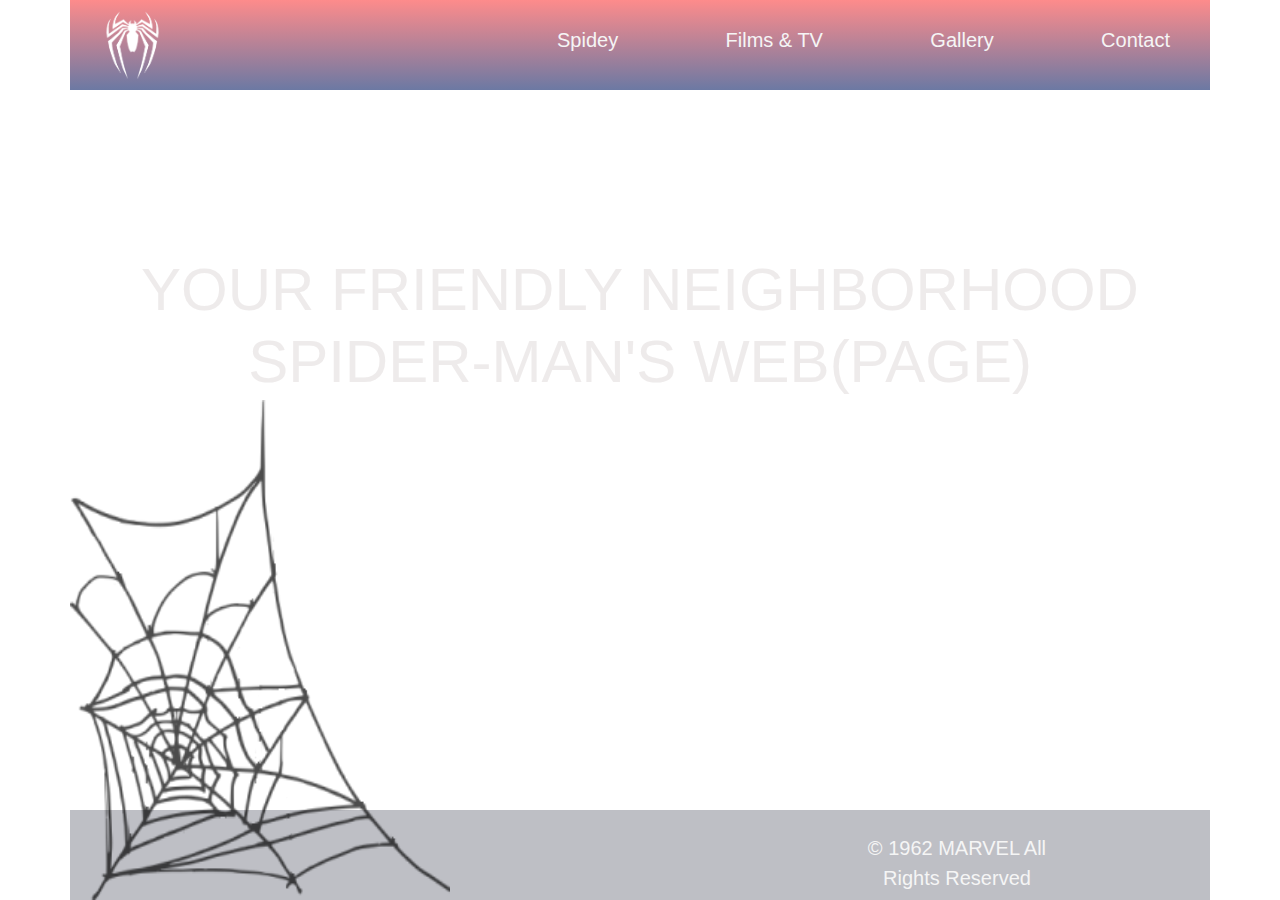
<file: index.html>
<!DOCTYPE html>
<html lang="en">
<head>
    <meta charset="UTF-8">
    <meta http-equiv="X-UA-Compatible" content="IE=edge">
    <meta name="viewport" content="width=device-width, initial-scale=1.0">
    <link rel="stylesheet" href="./css/bootstrap.css">
    <link rel="stylesheet" href="./css/styles.css">
    <link href="http://fonts.cdnfonts.com/css/the-amazing-spider-man" rel="stylesheet">
    <link rel="shortcut icon" href="./images/logo.png">
    <title>Spider-Man's Web(page)</title>
</head>
<body>
    <header class="container">
        <nav class="row">
            <a href="index.html" class="col-4  col-md-4 col-lg-5">
                <img src="./images/logowhite.png" alt="logo image" class="logo">
            </a>
            <ul class="menu-container col-8 col-md-8 col-lg-7">
                <li><a href="./pages/spidey.html">Spidey</a></li>
                <li><a href="./pages/films.html">Films & TV</a></li>
                <li><a href="./pages/gallery.html">Gallery</a></li>
                <li><a href="./pages/contact.html">Contact</a></li>
            </ul>
        </nav>
    </header>
    <main class="container">
        <div class="row">
            <h1 class="col col-md-12 col-lg-12">your friendly neighborhood spider-man's web(page)</h1>
        </div>
    </main>
    <footer class="container">
        <div class="row">
            <figure class="figure">
                <img src="./images/web-corner.png" alt="" class="web-corner col-6 col-md-4 col-lg-4 figure-img img-fluid">
            </figure>
            <p class="col-6 col-md-8 col-lg-8">© 1962 MARVEL All Rights Reserved</p>
        </div>
    </footer>
</body>
</html>
</file>
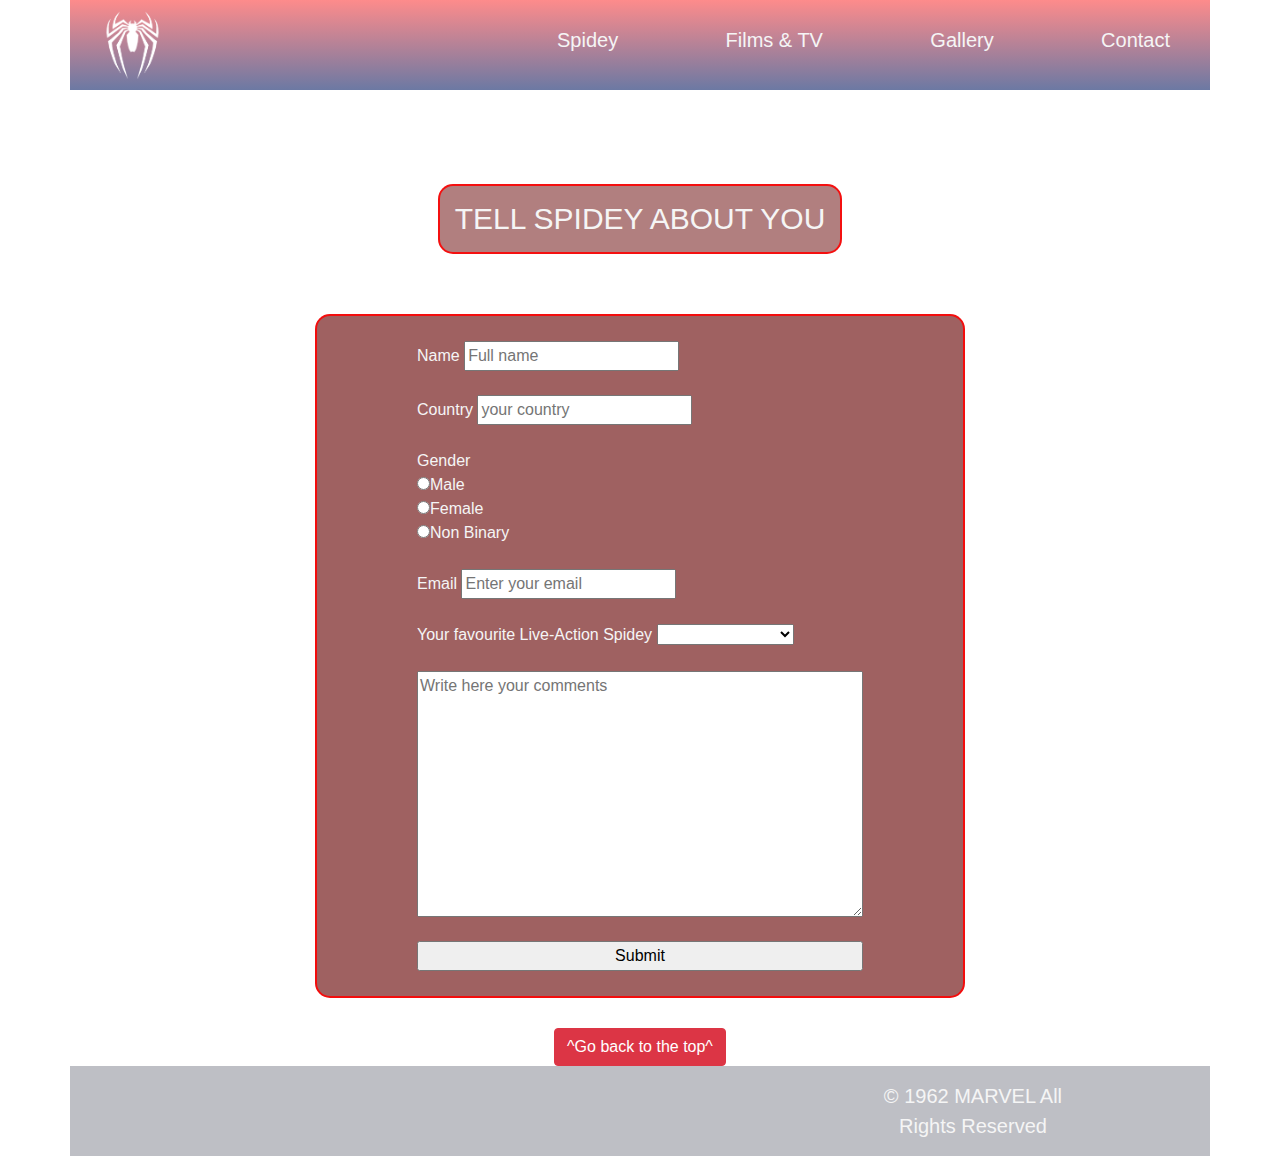
<file: pages/contact.html>
<!DOCTYPE html>
<html lang="en">
<head>
    <meta charset="UTF-8">
    <meta http-equiv="X-UA-Compatible" content="IE=edge">
    <meta name="viewport" content="width=device-width, initial-scale=1.0">
    <link rel="stylesheet" href="../css/bootstrap.css">
    <link rel="stylesheet" href="../css/styles.css">
    <link href="http://fonts.cdnfonts.com/css/the-amazing-spider-man" rel="stylesheet">
    <link rel="shortcut icon" href="../images/logo.png">
    <title>Contact</title>
</head>
<body>
    <header class="container">
        <nav class="row">
            <a href="../index.html" class="col-4  col-md-4 col-lg-5">
                <img src="../images/logowhite.png" alt="logo image" class="logo">
            </a>
            <ul class="menu-container col-8 col-md-8 col-lg-7">
                <li><a href="../pages/spidey.html">Spidey</a></li>
                <li><a href="../pages/films.html">Films & TV</a></li>
                <li><a href="../pages/gallery.html">Gallery</a></li>
                <li><a href="../pages/contact.html">Contact</a></li>
            </ul>
        </nav>
    </header>
    <main class="main-contact">
        <h2 class="titleHtml">Tell Spidey about you</h2>
        <form action="">
                <label for="">Name
                    <input type="text" placeholder="Full name">
                </label>
                <br>
                <label for="">Country
                    <input type="text" placeholder="your country">
                </label>
                <br>
                <label for="gender">Gender
                    <br>
                    <input type="radio" name="gender">Male
                    <br>
                    <input type="radio" name="gender">Female
                    <br>
                    <input type="radio" name="gender">Non Binary
                </label>
                <br>
                <label for="">Email
                    <input type="email" placeholder="Enter your email">
                </label>
                <br>
                <label for="">Your favourite Live-Action Spidey
                    <select name="yourSpidey" id="">
                        <option value="none"></option>
                        <option value="tobey">Tobey Maguire</option>
                        <option value="andrew">Andrew Garfield</option>
                        <option value="tom">Tom Holland</option>
                    </select>
                </label>
                <br>
                <textarea name="comments" cols="40" rows="10" placeholder="Write here your comments"></textarea>
                <br>
                <input type="submit" value="Submit">
        </form>
        <section>
            <button type="button" class="btn btn-danger"><a href="#top" class="goTop"></a>^Go back to the top^</a></button>
        </section>
    </main>
    <footer class="container">
        <div class="row">
           
            <p class="col-6 col-md-8 col-lg-8">© 1962 MARVEL All Rights Reserved</p>
        </div>
    </footer>
</body>
</html>
</file>
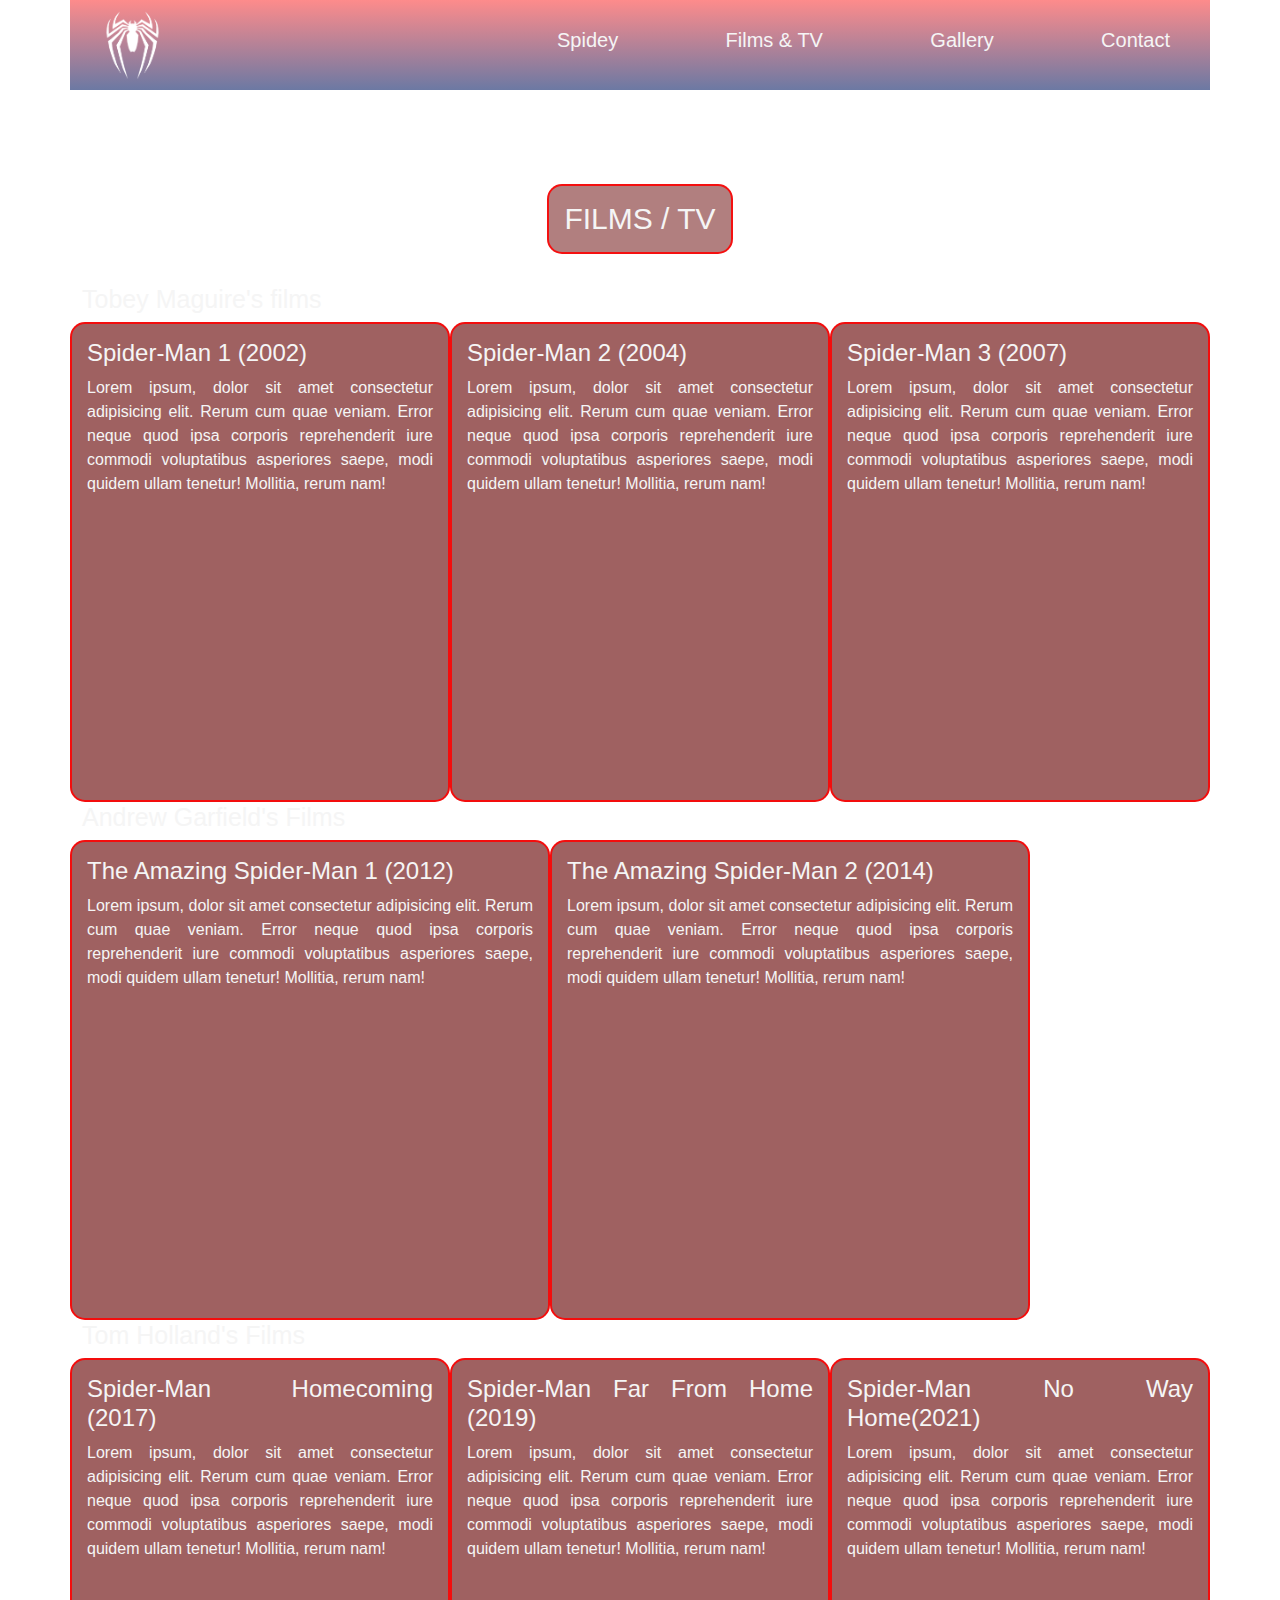
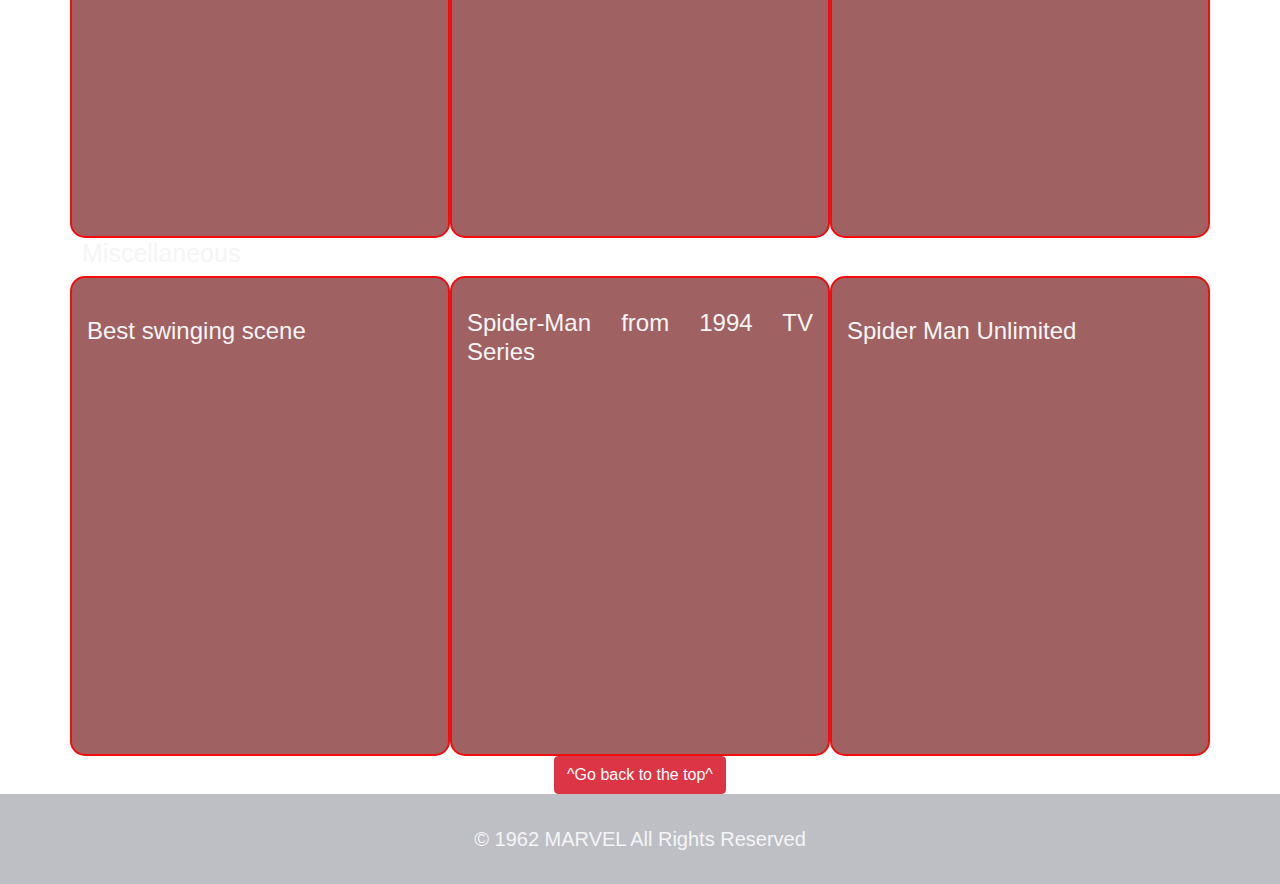
<file: pages/films.html>
<!DOCTYPE html>
<html lang="en">
<head>
    <meta charset="UTF-8">
    <meta http-equiv="X-UA-Compatible" content="IE=edge">
    <meta name="viewport" content="width=device-width, initial-scale=1.0">
    <link rel="stylesheet" href="../css/bootstrap.css">
    <link rel="stylesheet" href="../css/styles.css">
    <link href="http://fonts.cdnfonts.com/css/the-amazing-spider-man" rel="stylesheet">
    <link rel="shortcut icon" href="../images/logo.png">
    <title>Films & TV</title>
</head>
<body>
    <header class="container">
        <nav class="row">
            <a href="../index.html" class="col-4  col-md-4 col-lg-5">
                <img src="../images/logowhite.png" alt="logo image" class="logo">
            </a>
            <ul class="menu-container col-8 col-md-8 col-lg-7">
                <li><a href="../pages/spidey.html">Spidey</a></li>
                <li><a href="../pages/films.html">Films & TV</a></li>
                <li><a href="../pages/gallery.html">Gallery</a></li>
                <li><a href="../pages/contact.html">Contact</a></li>
            </ul>
        </nav>
    </header>
    <main class="main-films">
        <h2 class="titleHtml">Films / TV</h2>
        <section class="grid-films container">
            <h3>Tobey Maguire's films</h3>
            <div class="maguire-grid row">
                <article class="col col-md-12 col-lg-6 col-xl-4">
                    <h4>Spider-Man 1 (2002)</h4>
                    <p>Lorem ipsum, dolor sit amet consectetur adipisicing elit. Rerum cum quae veniam. Error neque quod ipsa corporis reprehenderit iure commodi voluptatibus asperiores saepe, modi quidem ullam tenetur! Mollitia, rerum nam!</p>
                    <iframe src="https://www.youtube.com/embed/_yhFofFZGcc" title="YouTube video player" frameborder="0" allow="accelerometer; autoplay; clipboard-write; encrypted-media; gyroscope; picture-in-picture" allowfullscreen></iframe>
                </article>
                <article class="col col-md-12 col-lg-6 col-xl-4">
                    <h4>Spider-Man 2 (2004)</h4>
                    <p>Lorem ipsum, dolor sit amet consectetur adipisicing elit. Rerum cum quae veniam. Error neque quod ipsa corporis reprehenderit iure commodi voluptatibus asperiores saepe, modi quidem ullam tenetur! Mollitia, rerum nam!</p>
                    <iframe src="https://www.youtube.com/embed/1s9Yln0YwCw" title="YouTube video player" frameborder="0" allow="accelerometer; autoplay; clipboard-write; encrypted-media; gyroscope; picture-in-picture" allowfullscreen></iframe>
                </article>
                <article class="col col-md-12 col-lg-6 col-xl-4">
                    <h4>Spider-Man 3 (2007)</h4>
                    <p>Lorem ipsum, dolor sit amet consectetur adipisicing elit. Rerum cum quae veniam. Error neque quod ipsa corporis reprehenderit iure commodi voluptatibus asperiores saepe, modi quidem ullam tenetur! Mollitia, rerum nam!</p>
                    <iframe src="https://www.youtube.com/embed/wPosLpgMtTY" title="YouTube video player" frameborder="0" allow="accelerometer; autoplay; clipboard-write; encrypted-media; gyroscope; picture-in-picture" allowfullscreen></iframe>
                </article>
            </div>
            <h3>Andrew Garfield's Films</h3>
            <div class="garfield-grid row">
                <article class="col col-md-12 col-lg-6 col-xl-6">
                    <h4>The Amazing Spider-Man 1 (2012)</h4>
                    <p>Lorem ipsum, dolor sit amet consectetur adipisicing elit. Rerum cum quae veniam. Error neque quod ipsa corporis reprehenderit iure commodi voluptatibus asperiores saepe, modi quidem ullam tenetur! Mollitia, rerum nam!</p>
                    <iframe src="https://www.youtube.com/embed/upwf8RsyNqQ" title="YouTube video player" frameborder="0" allow="accelerometer; autoplay; clipboard-write; encrypted-media; gyroscope; picture-in-picture" allowfullscreen></iframe>
                </article class="col col-md-12 col-lg-6 col-xl-6">
                <article>
                    <h4>The Amazing Spider-Man 2 (2014)</h4>
                    <p>Lorem ipsum, dolor sit amet consectetur adipisicing elit. Rerum cum quae veniam. Error neque quod ipsa corporis reprehenderit iure commodi voluptatibus asperiores saepe, modi quidem ullam tenetur! Mollitia, rerum nam!</p>
                    <iframe src="https://www.youtube.com/embed/nbp3Ra3Yp74" title="YouTube video player" frameborder="0" allow="accelerometer; autoplay; clipboard-write; encrypted-media; gyroscope; picture-in-picture" allowfullscreen></iframe>
                </article>
            </div>
            <h3>Tom Holland's Films</h3>
            <div class="holland-grid row">
                <article class="col col-md-12 col-lg-6 col-xl-4">
                    <h4>Spider-Man Homecoming (2017)</h4>
                    <p>Lorem ipsum, dolor sit amet consectetur adipisicing elit. Rerum cum quae veniam. Error neque quod ipsa corporis reprehenderit iure commodi voluptatibus asperiores saepe, modi quidem ullam tenetur! Mollitia, rerum nam!</p>
                    <iframe src="https://www.youtube.com/embed/lCkVr1n1eCA" title="YouTube video player" frameborder="0" allow="accelerometer; autoplay; clipboard-write; encrypted-media; gyroscope; picture-in-picture" allowfullscreen></iframe>
                </article>
                <article class="col col-md-12 col-lg-6 col-xl-4">
                    <h4>Spider-Man Far From Home (2019)</h4>
                    <p>Lorem ipsum, dolor sit amet consectetur adipisicing elit. Rerum cum quae veniam. Error neque quod ipsa corporis reprehenderit iure commodi voluptatibus asperiores saepe, modi quidem ullam tenetur! Mollitia, rerum nam!</p>
                    <iframe src="https://www.youtube.com/embed/Nt9L1jCKGnE" title="YouTube video player" frameborder="0" allow="accelerometer; autoplay; clipboard-write; encrypted-media; gyroscope; picture-in-picture" allowfullscreen></iframe>
                </article>
                <article class="col col-md-12 col-lg-6 col-xl-4">
                    <h4>Spider-Man No Way Home(2021)</h4>
                    <p>Lorem ipsum, dolor sit amet consectetur adipisicing elit. Rerum cum quae veniam. Error neque quod ipsa corporis reprehenderit iure commodi voluptatibus asperiores saepe, modi quidem ullam tenetur! Mollitia, rerum nam!</p>
                    <iframe src="https://www.youtube.com/embed/r6t0czGbuGI" title="YouTube video player" frameborder="0" allow="accelerometer; autoplay; clipboard-write; encrypted-media; gyroscope; picture-in-picture" allowfullscreen></iframe>
                </article>
            </div>
            <h3>Miscellaneous</h3>
            <div class="miscellaneous-grid row">
                <article class="col col-md-12 col-lg-6 col-xl-4">
                    <h4>Best swinging scene</h4>
                    <iframe src="https://www.youtube.com/embed/gNPy_CO4zqA" title="YouTube video player" frameborder="0" allow="accelerometer; autoplay; clipboard-write; encrypted-media; gyroscope; picture-in-picture" allowfullscreen></iframe>
                </article>
                <article class="col col-md-12 col-lg-6 col-xl-4">
                    <h4>Spider-Man from 1994 TV Series</h4>
                    <iframe src="https://www.youtube.com/embed/lSGaDS6LakQ" title="YouTube video player" frameborder="0" allow="accelerometer; autoplay; clipboard-write; encrypted-media; gyroscope; picture-in-picture" allowfullscreen></iframe>
                </article>
                <article class="col col-md-12 col-lg-6 col-xl-4">
                    <h4>Spider Man Unlimited</h4>
                    <iframe src="https://www.youtube.com/embed/MzLflJhtGFs" title="YouTube video player" frameborder="0" allow="accelerometer; autoplay; clipboard-write; encrypted-media; gyroscope; picture-in-picture" allowfullscreen></iframe>
                </article>
            </div>
        </section>
        <section>
            <button type="button" class="btn btn-danger"><a href="#top" class="goTop"></a>^Go back to the top^</a></button>
        </section>
    </main>
    <footer>
        <p>© 1962 MARVEL All Rights Reserved</p>
    </footer>
</body>
</html>
</file>
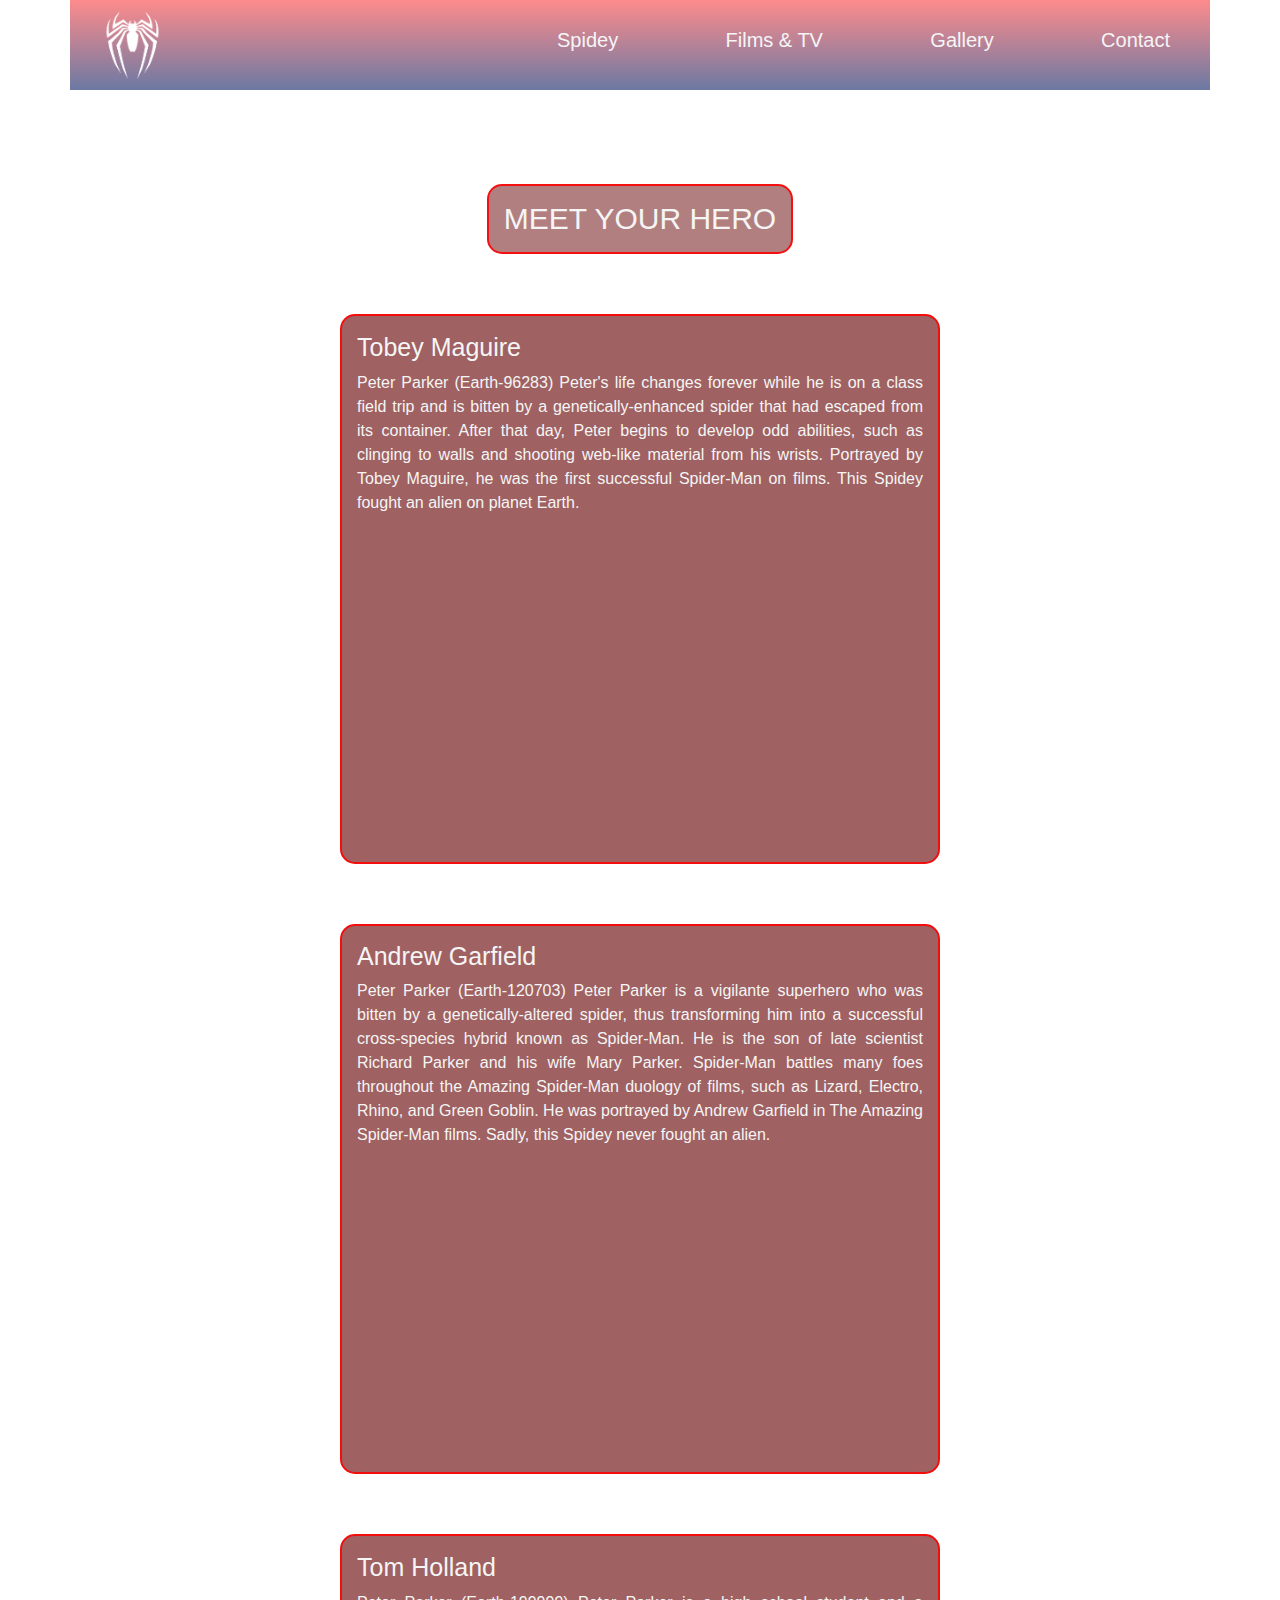
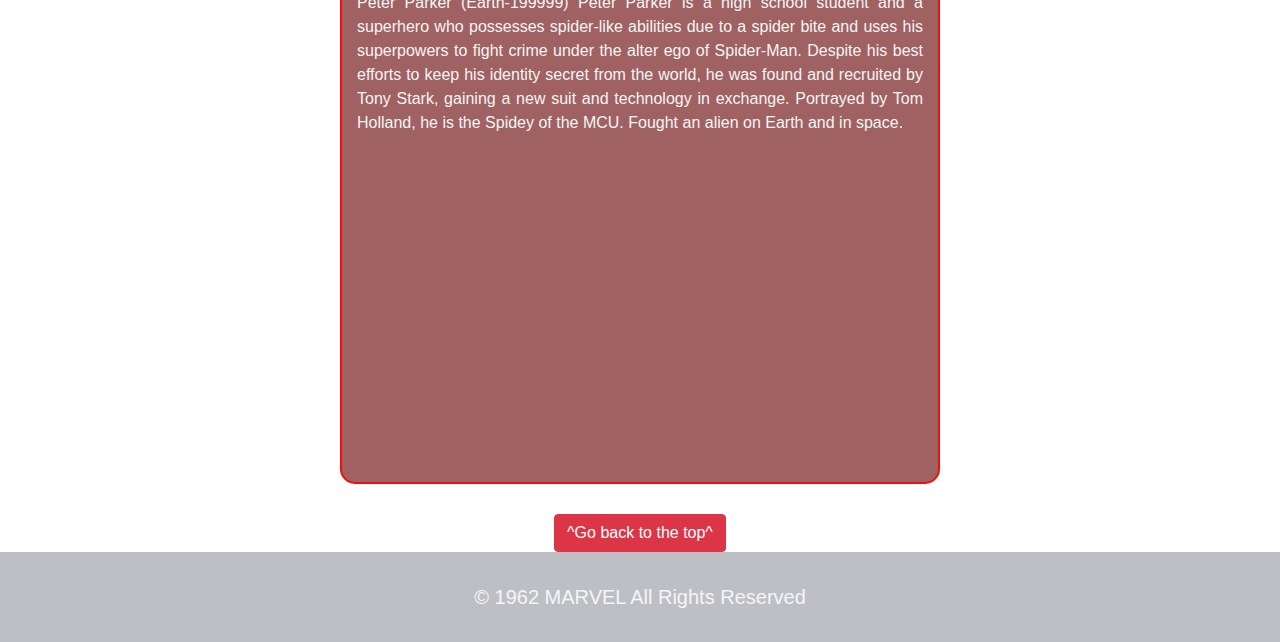
<file: pages/spidey.html>
<!DOCTYPE html>
<html lang="en">
<head>
    <meta charset="UTF-8">
    <meta http-equiv="X-UA-Compatible" content="IE=edge">
    <meta name="viewport" content="width=device-width, initial-scale=1.0">
    <link rel="stylesheet" href="../css/bootstrap.css">
    <link rel="stylesheet" href="../css/styles.css">
    <link href="http://fonts.cdnfonts.com/css/the-amazing-spider-man" rel="stylesheet">
    <link rel="shortcut icon" href="../images/logo.png">
    <title>Spidey</title>
</head>
<body>
    <header class="container">
        <nav class="row">
            <a href="../index.html" class="col-4  col-md-4 col-lg-5">
                <img src="../images/logowhite.png" alt="logo image" class="logo">
            </a>
            <ul class="menu-container col-8 col-md-8 col-lg-7">
                <li><a href="../pages/spidey.html">Spidey</a></li>
                <li><a href="../pages/films.html">Films & TV</a></li>
                <li><a href="../pages/gallery.html">Gallery</a></li>
                <li><a href="../pages/contact.html">Contact</a></li>
            </ul>
        </nav>
    </header>
    <main class="main-spidey container">
        <h2 class="titleHtml">Meet your hero</h2>
        <section class="row">
            <article class="spidey_article1 col-12 col-md-12 col-lg-12">
                <h3>Tobey Maguire</h3>
                <p>Peter Parker (Earth-96283)
                    Peter's life changes forever while he is on a class field trip and is bitten by a genetically-enhanced spider that had escaped from its container. After that day, Peter begins to develop odd abilities, such as clinging to walls and shooting web-like material from his wrists. Portrayed by Tobey Maguire, he was the first successful Spider-Man on films.
                    This Spidey fought an alien on planet Earth.</p>
                <iframe src="https://www.youtube.com/embed/zkeiEBaOOXA" title="YouTube video player" frameborder="0" allow="accelerometer; autoplay; clipboard-write; encrypted-media; gyroscope; picture-in-picture" allowfullscreen></iframe>
            </article>
        </section>
        <section>
            <article class="spidey_article2 col-12 col-md-12 col-lg-12">
                <h3>Andrew Garfield</h3>
                <p>Peter Parker (Earth-120703)
                    Peter Parker is a vigilante superhero who was bitten by a genetically-altered spider, thus transforming him into a successful cross-species hybrid known as Spider-Man. He is the son of late scientist Richard Parker and his wife Mary Parker. Spider-Man battles many foes throughout the Amazing Spider-Man duology of films, such as Lizard, Electro, Rhino, and Green Goblin.
                    He was portrayed by Andrew Garfield in The Amazing Spider-Man films.
                    Sadly, this Spidey never fought an alien.</p>
                <iframe src="https://www.youtube.com/embed/bw3xEpQqJ9g" title="YouTube video player" frameborder="0" allow="accelerometer; autoplay; clipboard-write; encrypted-media; gyroscope; picture-in-picture" allowfullscreen></iframe>
            </article>
        </section>
        <section>
            <article class="spidey_article3 col-12 col-md-12 col-lg-12">
                <h3>Tom Holland</h3>
                <p>Peter Parker (Earth-199999)
                    Peter Parker is a high school student and a superhero who possesses spider-like abilities due to a spider bite and uses his superpowers to fight crime under the alter ego of Spider-Man. Despite his best efforts to keep his identity secret from the world, he was found and recruited by Tony Stark, gaining a new suit and technology in exchange.
                    Portrayed by Tom Holland, he is the Spidey of the MCU.
                    Fought an alien on Earth and in space.</p>
                <iframe src="https://www.youtube.com/embed/5NycHfesqXg" title="YouTube video player" frameborder="0" allow="accelerometer; autoplay; clipboard-write; encrypted-media; gyroscope; picture-in-picture" allowfullscreen></iframe>
            </article>
        </section>
        <section>
            <button type="button" class="btn btn-danger"><a href="#top" class="goTop"></a>^Go back to the top^</a></button>
        </section>
    </main>
    <footer>
        <p>© 1962 MARVEL All Rights Reserved</p>
    </footer>
</body>
</html>
</file>
<file: css/styles.css>
body {
    max-width: 1280px;
    height: 100vh;
    margin: auto;
    background-image: url('https://fc05.deviantart.net/fs71/i/2013/073/5/a/wallpaper___spider_man_movie_trilogy_pt1_back_logo_by_kalangozilla-d5y2anf.jpg');
    background-attachment: fixed;
    background-position: center;
    background-size: cover;
    font-size: 16px;
    font-family: Arial, Helvetica, sans-serif;
    color: whitesmoke;
    text-align: justify;
}

header {
    height: 10vh;
    background-image: linear-gradient(rgba(252, 9, 9, 0.472), rgba(29, 49, 114, 0.651));
}

.logo {
    height: 80px;
    padding-left: 20px;
    padding-top: 10px;
}

.menu-container {
    margin: 0;
    padding-right: 40px;
    display: flex;
    justify-content: space-between;
    align-items: center;
}
header nav ul {
    padding: 0;
}

header nav ul li {
    list-style-type: none;
    font-size: 20px;
    text-align: center;
}

header nav ul li:hover {
    border: rgba(255, 0, 0, 0.87) solid 2px;
    border-radius: 15px;
    background-color: rgba(100, 0, 0, 0.5);
    padding: 3px;
}

a{
    color: whitesmoke;
    text-transform: none;
    text-decoration-line: none;
}

main {
    height: 80vh;
    padding-top: 5%;
}

h1 {
    padding-top: 100px;
    font-family: 'THE AMAZING SPIDER-MAN', sans-serif;
    text-transform: uppercase;
    font-size: 60px;
    color: rgba(235, 232, 232, 0.876);
    text-align: center;
}

h2 {
    margin: 30px auto;
    padding: 15px;
    font-size: 30px;
    font-family: 'THE AMAZING SPIDER-MAN', sans-serif;
    text-transform: uppercase;
    border: rgba(255, 0, 0, 0.87) solid 2px;
    border-radius: 15px;
    background-color: rgba(100, 0, 0, 0.5);
}

h3 {
    font-size: 25px;
}

footer {
    height: 10vh;
    position: relative;
    display: flex;
    justify-content: flex-end;
    align-items: center;
    background-color: rgb(4 6 32 / 26%);
}

.web-corner {
    height: 500px;
    margin: 0%;
    opacity: 0.7;
    position: absolute;
    left: 0px;
    bottom: 0px;
}

footer p {
    width: 100%;
    margin: 0%;
    font-size: 20px;
    color: whitesmoke;
    text-align: center;
}

/* Spidey html */
.main-spidey {
    height: auto;
    display: flex;
    flex-direction: column;
    align-items: center;
}

.spidey_article1, .spidey_article2, .spidey_article3 {
    width: 600px;
    height: 550px;    
    margin: 30px auto;
    padding: 15px;
    box-sizing: border-box;
    display: flex;
    flex-direction: column;
    justify-content: space-around;
    border: rgba(255, 0, 0, 0.87) solid 2px;
    border-radius: 15px;
    background-color: rgb(100 0 0 / 62%);
}

iframe {
    border-radius: 15px;
    height: 315px;
}

.goTop {
    font-weight: bold;
}

/* Spidey html */
.main-spidey {
    height: auto;
    display: flex;
    flex-direction: column;
    align-items: center;
}

.spidey_article1, .spidey_article2, .spidey_article3 {
    width: 600px;
    height: 550px;    
    margin: 30px auto;
    padding: 15px;
    box-sizing: border-box;
    display: flex;
    flex-direction: column;
    justify-content: space-around;
    border: rgba(255, 0, 0, 0.87) solid 2px;
    border-radius: 15px;
    background-color: rgb(100 0 0 / 62%);
}

iframe {
    border-radius: 15px;
    height: 315px;
}

.goTop {
    font-weight: bold;
}

/* films html */
.main-films {
    height: auto;
    display: flex;
    flex-direction: column;
    align-items: center;
}

.main-films article {
    max-width: 480px;
    height: 480px;    
    /* margin: 1px; */
    padding: 15px;
    box-sizing: border-box;
    display: flex;
    flex-direction: column;
    justify-content: space-around;
    border: rgba(255, 0, 0, 0.87) solid 2px;
    border-radius: 15px;
    background-color: rgb(100 0 0 / 62%);
}

/* .maguire-grid {
    display: grid;
    grid-template-columns: repeat(3, 1fr);
}
 */
/* .garfield-grid {
    display: grid;
    grid-template-columns: 45% 45%;
    grid-column-gap: 10%;
} */

/* .holland-grid {
    display: grid;
    grid-template-columns: repeat(3, 1fr);
}

.miscellaneous-grid {
    display: grid;
    grid-template-columns: repeat(3, 1fr);
} */

/* gallery html */

.main-gallery {
    height: auto;
    display: flex;
    flex-direction: column;
    align-items: center;
}

/* .grid-gallery {
    height: auto;    
    margin: 30px auto;
    padding: 15px;
    box-sizing: border-box;
    display: grid;
    grid-template-columns: repeat(3, 2fr);
    border: rgba(255, 0, 0, 0.87) solid 2px;
    border-radius: 15px;
    background-color: rgb(100 0 0 / 62%);
} */
.grid-gallery img {
    max-width: 350px;
}

/* contact html */

.main-contact {
    height: auto;
    display: flex;
    flex-direction: column;
    align-items: center;
}

.main-contact form {
    width: 650px;
  /*   height: auto;    */ 
    margin: 30px auto;
    padding: 25px 100px;
    box-sizing: border-box;
    display: flex;
    flex-direction: column;
    justify-content: space-around;
    border: rgba(255, 0, 0, 0.87) solid 2px;
    border-radius: 15px;
    background-color: rgb(100 0 0 / 62%);
}


/* media queries */

/*smartphone 480px horizontal-  tablet vertical entre 480 a 768px */

/* smartphone */
@media only screen and (max-width: 480px) {
    body {
        max-width: 480px;
        height: 100vh;
    }

    header {
        max-width: 100%;
        height: 18vh;
        background-image: linear-gradient(rgba(252, 9, 9, 0.472), rgba(29, 49, 114, 0.651));
    }

    .nav-container {
        width: 100%;
        height: 100%;
        display: flex;
        flex-direction: column;
        justify-content: space-between;
        
    }

    .logo {
        height: 80px;
        padding: 10px 0 0 0;
    }

    header nav .menu-container {
        margin: auto;
        padding: 0;
        display: flex;
        flex-direction: column;
    }

    header nav .menu-container li {
        font-size: 20px;
        padding-bottom: 10px;
    }

    h1 {
        margin: auto;
        padding: 30% 62px;
        font-size: 40px;
    }

    .web-corner {
        height: 300px;
        opacity: 0.5;
        position: absolute;
        left: 0px;
        bottom: 0px;
    }

    footer p{
        font-size: 20px;
    }

    /* spidey */
    
    .spidey_article1, .spidey_article2, .spidey_article3 {
        max-width: 300px;
        height: 550px;    
        margin: 30px auto;
        padding: 15px;
    }

    /* films & Tv */

    .main-films {
        max-width: 310px;
        height: auto;
        margin: auto;
    }
    
    .main-films article {
        max-width: 300px;
        height: auto;    
        margin: auto;
        padding: 15px;
    }

    .main-films h3 {
        margin: 15px 10px;
    }
    
    .maguire-grid {
        display: grid;
        grid-template-columns: 1fr;
        grid-template-rows: repeat(3, 1fr);
        grid-row-gap: 15px;
    }
    
    .garfield-grid {
        display: grid;
        grid-template-columns: 1fr;
        grid-template-rows: repeat(2, 1fr);
        grid-row-gap: 15px;
    }
    
    .holland-grid {
        display: grid;
        grid-template-columns: 1fr;
        grid-template-rows: repeat(3, 1fr);
        grid-row-gap: 15px;
    }
    
    .miscellaneous-grid {
        display: grid;
        grid-template-columns: 1fr;
        grid-template-rows: repeat(3, 1fr);
        grid-row-gap: 15px;
    }

    /* gallery */

    .main-gallery {
        max-width: 300px;
        margin: auto;
        height: auto;
    }
    
    .grid-gallery {
        display: flex;
        flex-direction: column;
        align-items: center;
    }
    .grid-gallery img {
        max-width: 280px;
        height: auto;
        padding: 5px;
    }

    /* contact */

    .main-contact {
        max-width: 300px;
        height: 80%;
        margin: auto;
    }

    .main-contact h2 {
        text-align: center;
        padding-bottom: 0;
    }
    
    .main-contact form {
        max-width: 300px;
        height: auto;    
        margin: auto auto 10px;
        padding: 25px;
    }
    
}

@media only screen and (min-width: 481px) and (max-width: 1080px) {
    body {
        max-width: 1080px;
        height: 100vh;
    }
    header {
        max-width: 100%;
        height: 25vh;
        background-image: linear-gradient(rgba(252, 9, 9, 0.472), rgba(29, 49, 114, 0.651))
        /* position: fixed; */
    }

    .nav-container {
        width: 100%;
        height: 100%;
        display: grid;
        grid-template-columns: 40% 60%;
    }

    header nav ul {
        padding: 0;
        margin: auto;
    }

    .logo {
        height: 160px;
    }

    header nav .menu-container {
        margin: auto;
        padding: 0;
        display: flex;
        flex-direction: column;
        align-items: center;
    }

    header nav .menu-container li {
        font-size: 30px;
        padding-bottom: 15px;
    }

    h1 {
        margin: auto;
        padding: 30% 62px;
        font-size: 40px;
    }

    .web-corner {
        height: 300px;
        opacity: 0.5;
        position: absolute;
        left: 0px;
        bottom: 0px;
    }

    footer p{
        font-size: 20px;
    }

    /* spidey */
    
    .spidey_article1, .spidey_article2, .spidey_article3 {
        max-width: 460px;
        height: 550px;    
        margin: 30px auto;
        padding: 15px;
        box-sizing: border-box;
        display: flex;
        flex-direction: column;
        justify-content: space-around;
        border: rgba(255, 0, 0, 0.87) solid 2px;
        border-radius: 15px;
        background-color: rgb(100 0 0 / 62%);
    }

    /* films & Tv */

    .main-gallery {
        max-width: 460px;
        margin: auto;
        height: auto;
    }
    
    .grid-gallery {
        display: flex;
        flex-direction: column;
        align-items: center;
    }
    .grid-gallery img {
        max-width: 450px;
        height: auto;
        padding: 5px;
    }

    /* contact html */

.main-contact {
    max-width: 460px;
    height: 80%;
    margin: auto;
}
.main-contact h2 {
    margin: 0 auto;
}
.main-contact form {
    width: 460px;
    height: auto;    
    margin: 10px auto;
    padding: 25px 100px;
    box-sizing: border-box;
    display: flex;
    flex-direction: column;
    justify-content: space-around;
    border: rgba(255, 0, 0, 0.87) solid 2px;
    border-radius: 15px;
    background-color: rgb(100 0 0 / 62%);
}
       
}
</file>
